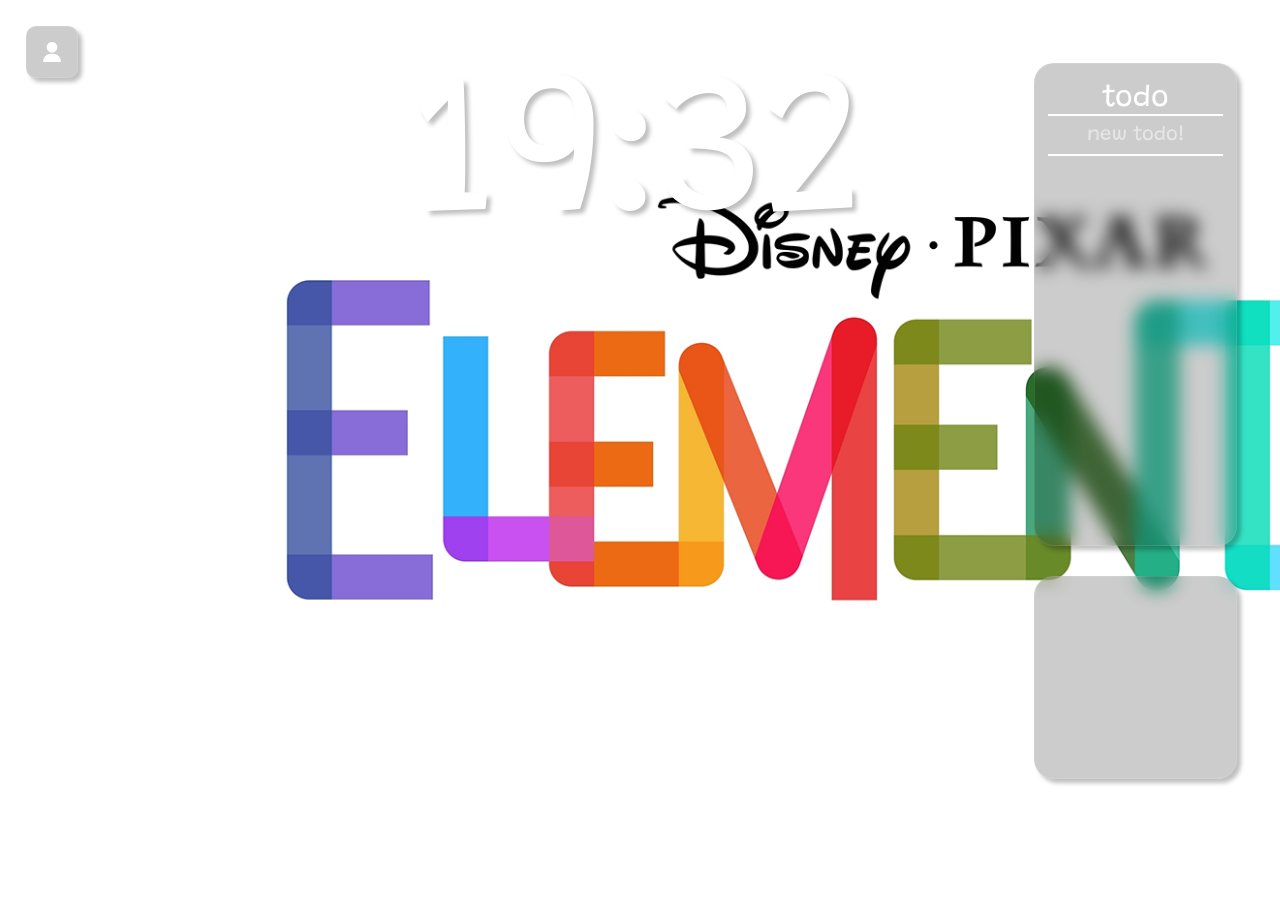
<file: index.html>
<!DOCTYPE html>
<html lang="en">
  <head>
    <meta charset="UTF-8" />
    <title>MONMONTON</title>

    <!-- css -->
    <link rel="stylesheet" href="css/styles.css" />
    <link rel="stylesheet" href="css/clock.css" />
    <link rel="stylesheet" href="css/login.css" />
    <link rel="stylesheet" href="css/todo.css" />
    <link rel="stylesheet" href="css/weather.css" />

    <!-- fonts -->
    <link rel="preconnect" href="https://fonts.googleapis.com" />
    <link rel="preconnect" href="https://fonts.gstatic.com" crossorigin />
    <link
      href="https://fonts.googleapis.com/css2?family=Grandstander:wght@300&display=swap"
      rel="stylesheet"
    />
  </head>
  <body>
    <div id="clockContainer"></div>
    <div id="userContainer" class="userMode0">
      <div id="mode0">
        <img src="assets/icons/user.svg" />
      </div>

      <div id="mode1" class="hide">
        <img src="assets/icons/user.svg" />
        <form>
          <div class="title">Sign In</div>
          <input class="username" placeholder="username" required />
          <input
            type="password"
            class="password"
            placeholder="password"
            required
          />
          <input type="submit" class="hide" />
        </form>
      </div>

      <div id="mode2" class="hide">Welcome, HyeonJunSong!</div>
    </div>
    <div id="todoContainer">
      <div class="titleBox">
        <div class="title">todo</div>
        <div class="divider"></div>
      </div>

      <div class="contentBox">
        <div class="divider_hide"></div>
        <form class="todoBox">
          <input class="todo" required placeholder="new todo!" />
        </form>
        <div class="divider"></div>
      </div>
    </div>

    <div id="weatherContainer">
      <img />
      <div class="text"></div>
    </div>

    <!-- js -->
    <script src="js/background.js"></script>
    <script src="js/clock.js"></script>
    <script src="js/login.js"></script>
    <script src="js/todo.js"></script>
    <script src="js/weather.js"></script>
  </body>
</html>
</file>
<file: css/styles.css>
body {
  width: 100vw;
  height: 100vh;

  margin: 0px;

  background-size: cover;
  background-position-y: 100%;

  font-family: "Grandstander", cursive;
}
</file>
<file: css/clock.css>
#clockContainer {
  color: #fff;
  font-size: 200px;
  text-shadow: 4px 4px 4px rgba(0, 0, 0, 0.25);

  position: absolute;

  top: 63px;
  left: 50%;
  transform: translateX(-50%);
}
</file>
<file: css/login.css>
#userContainer {
  position: absolute;
  left: 26px;
  top: 26px;

  border-radius: 10px;
  border: 1px solid rgba(255, 255, 255, 0.1);
  background: rgba(0, 0, 0, 0.2);
  box-shadow: 4px 4px 4px 0px rgba(0, 0, 0, 0.25);
  backdrop-filter: blur(8.7px);

  transition: all 0.2s ease-out;
}

.userMode0 {
  width: 50px;
  height: 50px;

  display: flex;
  align-items: center;
  justify-content: center;
}

.userMode1 {
  width: 255px;
  height: 148px;
}

.userMode2 {
  height: 50px;
}

.hide {
  display: none;
}

#mode0 img {
  display: flex;
  align-items: center;
  justify-content: center;
  cursor: pointer;
}

#mode1 img {
  position: absolute;
  left: 15px;
  top: 15px;

  cursor: pointer;
}

#mode1 form {
  display: flex;
  flex-direction: column;
  align-items: center;

  margin-top: 15px;
  margin-bottom: 8px;
}

#mode1 form .title {
  color: #fff;
  font-size: 20px;

  margin-bottom: 16px;
}
#mode1 form input {
  width: 195px;
  height: 32px;

  padding: 0px 11px;

  border-radius: 10px;
  background: #fff;
  box-shadow: 4px 4px 4px 0px rgba(0, 0, 0, 0.25);

  border: none;
  outline: none;

  color: rgba(0, 0, 0, 1);
  font-family: Grandstander;
  font-size: 14px;

  margin-bottom: 10px;
}

#mode1 form input::placeholder {
  color: rgba(0, 0, 0, 0.5);
  font-family: Grandstander;
  font-size: 14px;
}

#mode2 {
  margin: 15px;

  color: #fff;
  font-family: Grandstander;
  font-size: 20px;

  cursor: pointer;
}
</file>
<file: css/todo.css>
#todoContainer {
  width: 201px;
  height: 481px;

  border-radius: 20px;
  border: 1px solid rgba(255, 255, 255, 0.1);
  background: rgba(0, 0, 0, 0.2);
  box-shadow: 4px 4px 4px 0px rgba(0, 0, 0, 0.25);
  backdrop-filter: blur(8.7px);

  position: absolute;
  top: 63px;
  right: 43px;

  display: flex;
  flex-direction: column;
  align-items: center;
}

#todoContainer .titleBox {
  display: flex;
  flex-direction: column;
  align-items: center;

  width: 175px;
  height: 32px;

  margin-top: 20px;
}

#todoContainer .titleBox .title {
  color: #fff;
  font-size: 30px;
}

#todoContainer .divider {
  width: 175px;
  height: 2px;
  background-color: #fff;
}

#todoContainer .divider_hide {
  background-color: transparent;
}

#todoContainer .contentBox {
  width: 175px;
  height: 40px;

  /* transform: translateY(-2px); */

  display: flex;
  flex-direction: column;
  align-items: center;
  justify-content: space-between;
}

#todoContainer .contentBox .todoBox {
  display: flex;
}

#todoContainer .contentBox .todoBox .check {
  margin-right: 10px;
  cursor: pointer;
}

#todoContainer .contentBox .todoBox .todo {
  width: 125px;
  color: #fff;
  font-size: 20px;
}

#todoContainer .contentBox input {
  color: #fff;
  font-size: 20px;
  font-family: "Grandstander";

  background: transparent;
  border: none;
  outline: none;
}

#todoContainer .contentBox input::placeholder {
  color: rgba(255, 255, 255, 0.5);
  font-size: 20px;
  font-family: "Grandstander";
  text-align: center;

  background: transparent;
  border: none;
  outline: none;
}

#todoContainer .contentBox .todoBox .cancel {
  margin-left: 10px;
  cursor: pointer;
}
</file>
<file: css/weather.css>
#weatherContainer {
  width: 201px;
  height: 201px;

  border-radius: 20px;
  border: 1px solid rgba(255, 255, 255, 0.1);
  background: rgba(0, 0, 0, 0.2);
  box-shadow: 4px 4px 4px 0px rgba(0, 0, 0, 0.25);
  backdrop-filter: blur(8.7px);

  position: absolute;
  top: 576px;
  right: 43px;

  display: flex;
  flex-direction: column;
  justify-content: center;
  align-items: center;
}

#weatherContainer img {
  width: 150px;
  height: 150px;
  display: none;
}
#weatherContainer img[src] {
  width: 150px;
  height: 150px;
  display: block;
}

#weatherContainer .text {
  color: #fff;
  font-family: Grandstander;
  font-size: 20px;
}
</file>
